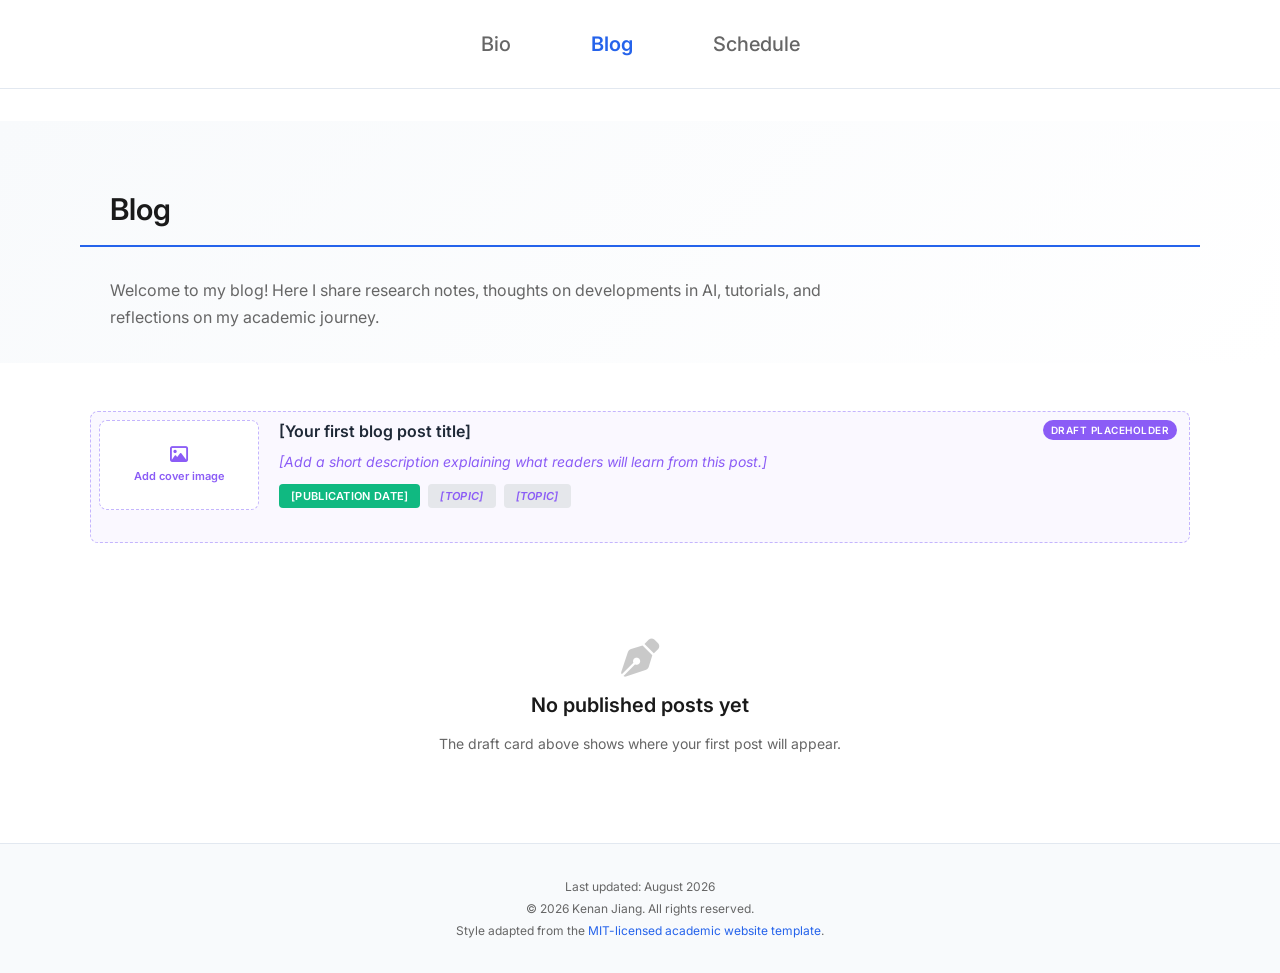
<file: blog.html>
<!DOCTYPE html>
<!--
  Adapted from the MIT-licensed Config-Driven Academic Website Template.
  Original template copyright (c) 2025 Sixun Dong.
-->
<html lang="en">
<head>
    <meta charset="UTF-8">
    <meta name="viewport" content="width=device-width, initial-scale=1.0">
    <meta name="description" content="Research notes, tutorials, and reflections from Kenan Jiang.">
    <meta name="author" content="Kenan Jiang">
    <meta property="og:title" content="Blog - Kenan Jiang">
    <meta property="og:description" content="Research notes, tutorials, and reflections from Kenan Jiang.">
    <meta property="og:type" content="website">
    <title>Blog - Kenan Jiang</title>

    <link rel="preconnect" href="https://fonts.googleapis.com">
    <link rel="preconnect" href="https://fonts.gstatic.com" crossorigin>
    <link href="https://fonts.googleapis.com/css2?family=Inter:wght@300;400;500;600;700&amp;display=swap" rel="stylesheet">
    <link rel="stylesheet" href="https://cdnjs.cloudflare.com/ajax/libs/font-awesome/6.5.2/css/all.min.css">
    <link rel="stylesheet" href="styles.css">
    <link rel="stylesheet" href="blog.css">
    <script src="script.js" defer></script>
</head>
<body>
    <header class="header">
        <nav class="nav" aria-label="Main navigation">
            <div class="nav-container">
                <a href="index.html#bio" class="nav-link">Bio</a>
                <a href="blog.html" class="nav-link active" aria-current="page">Blog</a>
                <a href="schedule.html" class="nav-link">Schedule</a>
            </div>
        </nav>
    </header>

    <main class="main">
        <div class="blog-view">
            <section class="page-header">
                <div class="container">
                    <div class="page-header-content">
                        <h1 class="page-title-left">Blog</h1>
                        <div class="blog-intro">
                            <p>Welcome to my blog! Here I share research notes, thoughts on developments in AI, tutorials, and reflections on my academic journey.</p>
                        </div>
                    </div>
                </div>
            </section>

            <section class="section blog-section" aria-labelledby="posts-title">
                <div class="container">
                    <h2 id="posts-title" class="visually-hidden">Blog posts</h2>

                    <div class="blog-list">
                        <!--
                          BLOG POST PLACEHOLDER
                          Copy the article block below, remove the "draft-placeholder"
                          class, and replace the bracketed text when you have a post.
                        -->
                        <article class="blog-item draft-placeholder">
                            <div class="blog-image-placeholder" aria-hidden="true">
                                <i class="fa-regular fa-image"></i>
                                <span>Add cover image</span>
                            </div>
                            <div class="blog-content">
                                <div class="blog-type-badge">Draft placeholder</div>
                                <h3 class="blog-title">[Your first blog post title]</h3>
                                <p class="blog-description">[Add a short description explaining what readers will learn from this post.]</p>
                                <div class="blog-meta">
                                    <time datetime="2026-08-19">[Publication date]</time>
                                    <span class="blog-tag">[Topic]</span>
                                    <span class="blog-tag">[Topic]</span>
                                </div>
                            </div>
                        </article>
                    </div>

                    <div class="no-posts-message">
                        <i class="fas fa-pen-nib" aria-hidden="true"></i>
                        <h3>No published posts yet</h3>
                        <p>The draft card above shows where your first post will appear.</p>
                    </div>
                </div>
            </section>
        </div>
    </main>

    <footer class="footer blog-footer-site">
        <div class="container">
            <div class="footer-content">
                <p>Last updated: <span id="last-updated">August 2026</span></p>
                <p>&copy; <span id="current-year">2026</span> Kenan Jiang. All rights reserved.</p>
                <p class="template-credit">Style adapted from the <a href="https://github.com/Ironieser/ironieser.github.io" target="_blank" rel="noreferrer">MIT-licensed academic website template</a>.</p>
            </div>
        </div>
    </footer>
</body>
</html>
</file>
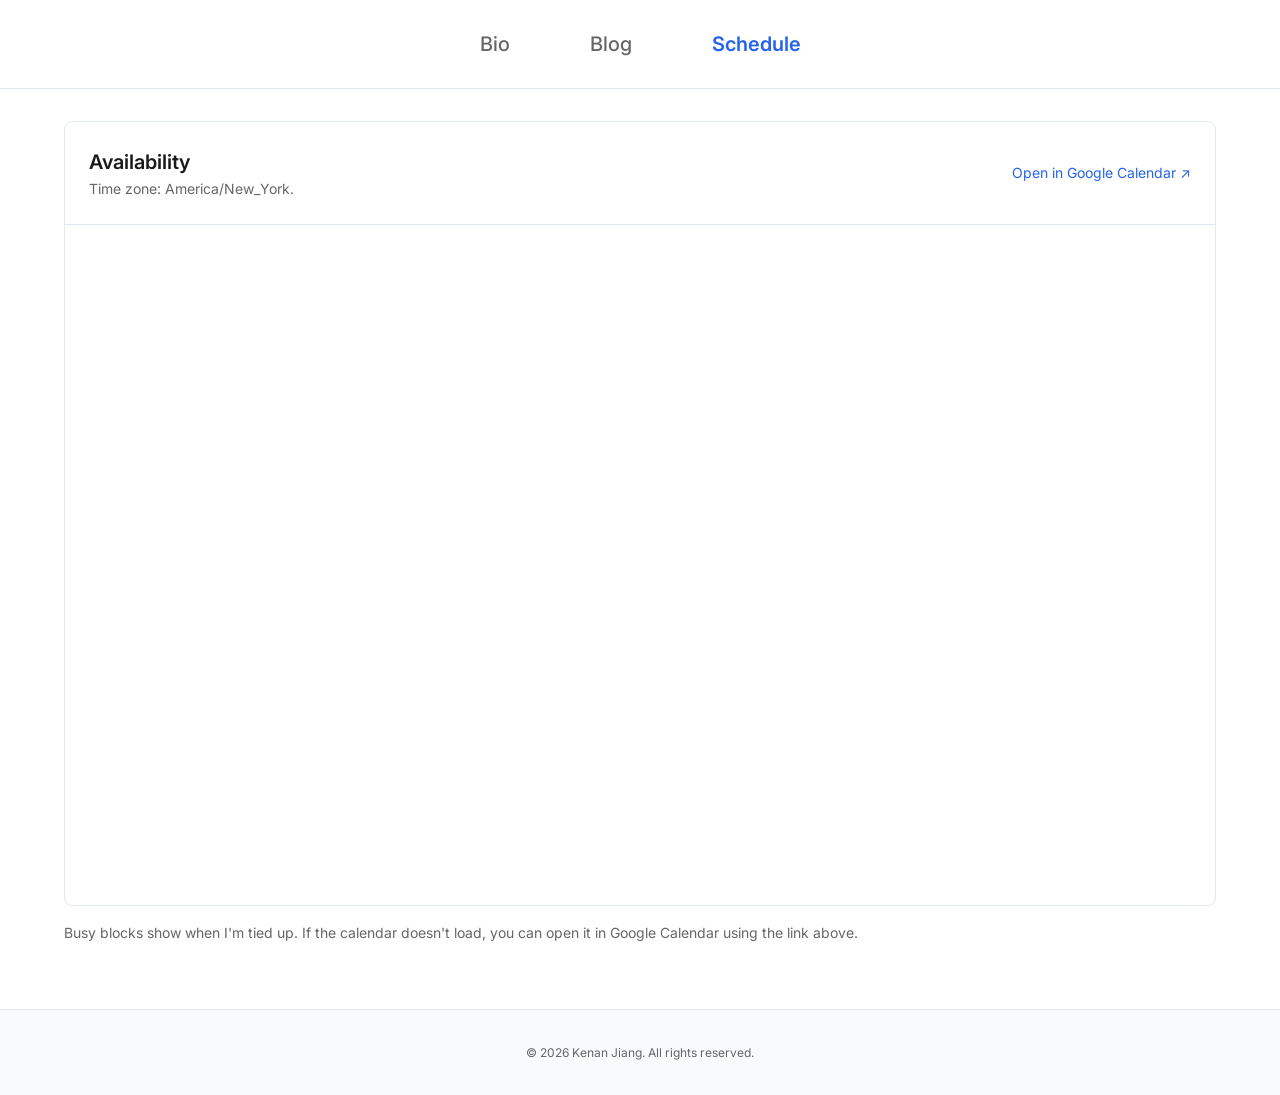
<file: schedule.html>
<!DOCTYPE html>
<html lang="en">
<head>
    <meta charset="UTF-8">
    <meta name="viewport" content="width=device-width, initial-scale=1.0">
    <meta name="description" content="Check Kenan Jiang's availability and get in touch to arrange a meeting.">
    <meta name="author" content="Kenan Jiang">
    <meta property="og:title" content="Schedule - Kenan Jiang">
    <meta property="og:description" content="Availability and meeting coordination.">
    <meta property="og:type" content="website">
    <title>Schedule - Kenan Jiang</title>

    <link rel="preconnect" href="https://fonts.googleapis.com">
    <link rel="preconnect" href="https://fonts.gstatic.com" crossorigin>
    <link href="https://fonts.googleapis.com/css2?family=Inter:wght@300;400;500;600;700&amp;display=swap" rel="stylesheet">
    <link rel="stylesheet" href="styles.css">
    <link rel="stylesheet" href="schedule.css">
    <script src="script.js" defer></script>
    <script src="schedule-config.js" defer></script>
    <script src="schedule.js" defer></script>
</head>
<body>
    <header class="header">
        <nav class="nav" aria-label="Main navigation">
            <div class="nav-container">
                <a href="index.html#bio" class="nav-link">Bio</a>
                <a href="blog.html" class="nav-link">Blog</a>
                <a href="schedule.html" class="nav-link active" aria-current="page">Schedule</a>
            </div>
        </nav>
    </header>

    <main class="main schedule-main" aria-label="Schedule">
        <div class="container">
            <section class="schedule-panel" aria-labelledby="availability-title">
                <div class="schedule-toolbar">
                    <div>
                        <h2 id="availability-title">Availability</h2>
                        <p id="calendar-timezone" hidden></p>
                    </div>
                    <a id="calendar-link" class="link" target="_blank" rel="noopener noreferrer" hidden>Open in Google Calendar <span aria-hidden="true">↗</span></a>
                </div>
                <div id="calendar-placeholder" class="schedule-placeholder">
                    <h3>Availability calendar coming soon</h3>
                    <p>For now, please email me to find a time to meet.</p>
                </div>
                <div id="calendar-container" class="calendar-container" hidden>
                    <iframe id="availability-calendar" title="Kenan Jiang's Google Calendar availability" loading="lazy" referrerpolicy="strict-origin-when-cross-origin"></iframe>
                </div>
                <noscript><p class="schedule-note">Please enable JavaScript to view the calendar, or email me to check availability.</p></noscript>
            </section>
            <p id="calendar-note" class="schedule-note" hidden>Busy blocks show when I'm tied up. If the calendar doesn't load, you can open it in Google Calendar using the link above.</p>
        </div>
    </main>

    <footer class="footer">
        <div class="container">
            <div class="footer-content">
                <p>&copy; <span id="current-year">2026</span> Kenan Jiang. All rights reserved.</p>
            </div>
        </div>
    </footer>
</body>
</html>
</file>
<file: styles.css>
/* Adapted from the MIT-licensed academic website template by Sixun Dong. */
* {
    margin: 0;
    padding: 0;
    box-sizing: border-box;
}

html {
    overflow-x: hidden;
    scroll-behavior: smooth;
    scroll-padding-top: 82px;
}

:root {
    --color-primary: #1a1a1a;
    --color-secondary: #666666;
    --color-accent: #2563eb;
    --color-background: #ffffff;
    --color-surface: #f8fafc;
    --color-border: #e2e8f0;
    --color-placeholder: #8b5cf6;
    --font-family: "Inter", -apple-system, BlinkMacSystemFont, "Segoe UI", Roboto, sans-serif;
    --font-size-xl: 2.25rem;
    --font-size-lg: 1.875rem;
    --font-size-md: 1.25rem;
    --font-size-base: 1rem;
    --font-size-sm: 0.875rem;
    --font-size-xs: 0.75rem;
    --spacing-xs: 0.5rem;
    --spacing-sm: 0.75rem;
    --spacing-md: 1rem;
    --spacing-lg: 1.5rem;
    --spacing-xl: 2rem;
    --spacing-2xl: 3rem;
    --spacing-3xl: 4rem;
    --container-width: 1200px;
    --content-width: 1100px;
    --border-radius: 8px;
    --shadow: 0 1px 3px rgba(0, 0, 0, 0.1);
    --shadow-lg: 0 10px 25px rgba(0, 0, 0, 0.1);
    --transition: all 0.2s ease;
}

body {
    font-family: var(--font-family);
    font-size: var(--font-size-base);
    line-height: 1.6;
    color: var(--color-primary);
    background: var(--color-background);
    overflow-x: hidden;
    -webkit-font-smoothing: antialiased;
}

.container {
    width: 100%;
    max-width: var(--container-width);
    margin: 0 auto;
    padding: 0 var(--spacing-lg);
}

.header {
    position: sticky;
    z-index: 100;
    top: 0;
    border-bottom: 1px solid var(--color-border);
    background: rgba(255, 255, 255, 0.96);
    backdrop-filter: blur(10px);
}

.nav {
    padding: var(--spacing-md) 0;
}

.nav-container {
    display: flex;
    max-width: var(--container-width);
    margin: 0 auto;
    padding: 0 var(--spacing-lg);
    justify-content: center;
    gap: var(--spacing-2xl);
}

.nav-link {
    padding: var(--spacing-sm) var(--spacing-md);
    border-radius: var(--border-radius);
    color: var(--color-secondary);
    font-size: var(--font-size-md);
    font-weight: 500;
    text-decoration: none;
    transition: var(--transition);
}

.nav-link:hover {
    color: var(--color-accent);
    background: var(--color-surface);
}

.nav-link.active {
    color: var(--color-accent);
    font-weight: 600;
}

.main {
    padding-top: var(--spacing-xl);
}

.hero {
    padding: var(--spacing-2xl) 0 0;
}

.hero-content {
    display: grid;
    max-width: 1000px;
    margin: 0 auto;
    grid-template-columns: 280px 1fr;
    align-items: center;
    gap: 40px;
}

.hero-photo {
    text-align: center;
}

.profile-image {
    width: 260px;
    height: 260px;
    border: 4px solid var(--color-border);
    border-radius: 16px;
    object-fit: cover;
    object-position: center 36%;
    box-shadow: var(--shadow-lg);
    transition: var(--transition);
}

.profile-image:hover {
    box-shadow: 0 20px 40px rgba(0, 0, 0, 0.15);
    transform: scale(1.02);
}

.hero-title {
    margin-bottom: 8px;
    color: var(--color-primary);
    font-size: 2.25rem;
    font-weight: 700;
    line-height: 1.2;
}

.hero-affiliation {
    margin-bottom: 20px;
    color: var(--color-secondary);
    font-size: var(--font-size-base);
    font-weight: 600;
}

.hero-description {
    margin-bottom: 24px;
    font-size: var(--font-size-base);
    line-height: 1.6;
}

.hero-description p {
    margin-bottom: 8px;
}

.hero-description p:last-child {
    margin-bottom: 0;
}

.link {
    color: var(--color-accent);
    text-decoration: none;
}

.link:hover {
    text-decoration: underline;
}

.research-keywords {
    color: var(--color-accent);
    font-weight: 600;
}

.hero-links {
    display: flex;
    margin-top: 20px;
    flex-wrap: wrap;
    gap: 10px;
}

.hero-link {
    display: inline-flex;
    min-width: 80px;
    padding: 8px 12px;
    border: 1px solid var(--color-border);
    border-radius: 8px;
    align-items: center;
    justify-content: center;
    background: var(--color-surface);
    color: var(--color-primary);
    font-size: 13px;
    font-weight: 500;
    text-decoration: none;
    transition: var(--transition);
}

.hero-link:hover {
    border-color: var(--color-accent);
    background: rgba(37, 99, 235, 0.05);
    box-shadow: 0 4px 12px rgba(37, 99, 235, 0.15);
    color: var(--color-accent);
    transform: translateY(-2px);
}

.hero-link i {
    width: 16px;
    margin-right: 6px;
    text-align: center;
}

.hero-link .fa-envelope { color: #dc3545; }
.hero-link .fa-graduation-cap { color: #4285f4; }
.hero-link .fa-github { color: #333; }
.hero-link .fa-x-twitter { color: #000; }
.hero-link .fa-linkedin { color: #0077b5; }

.section,
.section-alt {
    padding: var(--spacing-2xl) 0;
}

.section-alt {
    margin-top: var(--spacing-xl);
    background: var(--color-background);
}

.section-title {
    position: relative;
    max-width: var(--content-width);
    margin: 0 auto var(--spacing-xl);
    color: #1f2937;
    font-size: var(--font-size-md);
    font-weight: 600;
}

.section-title::after {
    position: absolute;
    right: 0;
    bottom: -9px;
    left: 0;
    height: 2px;
    background: rgba(55, 65, 81, 0.3);
    content: "";
}

.news-container {
    max-width: var(--content-width);
    margin: 0 auto;
}

.news-list {
    border-left: 0;
    padding-left: 0;
}

.news-item {
    display: grid;
    padding: 12px 0;
    grid-template-columns: 100px 1fr;
    gap: var(--spacing-md);
    line-height: 1.6;
}

.news-date {
    color: #6366f1;
    font-size: var(--font-size-sm);
    font-weight: 600;
}

.news-content {
    display: inline;
}

.publications-list,
.experience-list,
.education-list,
.service-content {
    max-width: var(--content-width);
    margin: 0 auto;
}

.publication-item {
    display: flex;
    margin-bottom: 40px;
    padding-bottom: 32px;
    border-bottom: 1px solid rgba(55, 65, 81, 0.2);
    align-items: flex-start;
    gap: 20px;
}

.publication-item:last-child {
    margin-bottom: 0;
    border-bottom: 0;
}

.publication-image {
    width: 160px;
    height: 90px;
    flex-shrink: 0;
    border: 1px solid var(--color-border);
    border-radius: var(--border-radius);
    object-fit: contain;
    background: var(--color-surface);
}

.asset-placeholder {
    display: flex;
    border: 1px dashed #c4b5fd;
    align-items: center;
    justify-content: center;
    flex-direction: column;
    gap: 4px;
    background: #faf8ff;
    color: var(--color-placeholder);
    font-size: 11px;
    font-weight: 600;
    letter-spacing: 0.02em;
}

.asset-placeholder i {
    font-size: 18px;
}

.publication-content {
    flex: 1;
    min-width: 0;
}

.publication-title {
    margin: 0 0 6px;
    font-size: 16px;
    font-weight: 500;
    line-height: 1.4;
}

.publication-venue {
    display: inline-block;
    min-width: 100px;
    margin-right: 8px;
    padding: 4px 12px;
    border-radius: 4px;
    background: #3b82f6;
    color: #fff;
    font-size: 13px;
    font-weight: 600;
    text-align: center;
}

.publication-authors {
    margin: 0 0 8px;
    color: #6b7280;
    font-size: 14px;
    font-weight: 400;
    line-height: 1.4;
}

.author-highlight {
    position: relative;
    color: #111827;
    font-size: 14.5px;
    font-weight: 600;
}

.author-highlight::after {
    position: absolute;
    right: 0;
    bottom: 1px;
    left: 0;
    height: 1px;
    border-radius: 0.5px;
    background: #3b82f6;
    content: "";
    opacity: 0.4;
}

.publication-description {
    margin: 0 0 7px;
    color: var(--color-secondary);
    font-size: 13px;
    line-height: 1.45;
}

.publication-links {
    margin: 0;
    font-size: 14px;
}

.publication-links a {
    color: var(--color-accent);
    text-decoration: none;
}

.publication-links a:hover {
    text-decoration: underline;
}

.publication-links i {
    width: 14px;
    margin-right: 4px;
    color: var(--color-secondary);
    text-align: center;
}

.publication-links .ai-arxiv { color: #b91c1c; }
.section-footer {
    margin-top: var(--spacing-2xl);
    text-align: center;
}

.btn {
    display: inline-block;
    padding: var(--spacing-sm) var(--spacing-md);
    border: 1px solid transparent;
    border-radius: var(--border-radius);
    font-size: var(--font-size-sm);
    font-weight: 500;
    text-decoration: none;
    transition: var(--transition);
}

.btn-more {
    border-color: var(--color-border);
    background: var(--color-surface);
    color: var(--color-primary);
}

.btn-more:hover {
    border-color: var(--color-accent);
    color: var(--color-accent);
    transform: translateY(-1px);
}

.experience-item {
    display: flex;
    margin-bottom: var(--spacing-xl);
    align-items: flex-start;
    gap: var(--spacing-lg);
}

.experience-item:last-child {
    margin-bottom: 0;
}

.experience-logo-frame {
    display: flex;
    width: 160px;
    height: 90px;
    flex-shrink: 0;
    align-items: center;
    justify-content: center;
    border-radius: var(--border-radius);
}

.experience-logo {
    width: auto;
    height: auto;
    max-width: 100%;
    max-height: 100%;
}

.experience-content {
    flex: 1;
}

.experience-position,
.education-degree {
    margin: 0 0 var(--spacing-xs);
    color: var(--color-primary);
    font-size: var(--font-size-base);
    font-weight: 600;
    line-height: 1.4;
}

.experience-company,
.education-institution {
    margin: 0 0 var(--spacing-xs);
    color: #1f2937;
    font-size: var(--font-size-sm);
    font-weight: 500;
    line-height: 1.4;
}

.experience-period,
.experience-description,
.education-details {
    margin: 0 0 var(--spacing-xs);
    color: var(--color-secondary);
    font-size: var(--font-size-sm);
    line-height: 1.4;
}

.experience-period {
    font-style: italic;
}

.service-summary {
    text-align: left;
}

.service-title {
    margin-bottom: var(--spacing-lg);
    color: var(--color-primary);
    font-size: var(--font-size-lg);
    font-weight: 600;
}

.service-description {
    margin-bottom: var(--spacing-md);
    color: var(--color-secondary);
    font-size: var(--font-size-base);
    line-height: 1.6;
}

.education-item {
    display: flex;
    margin-bottom: var(--spacing-xl);
    align-items: flex-start;
    gap: var(--spacing-lg);
}

.education-item:last-child {
    margin-bottom: 0;
}

.education-period {
    width: 160px;
    flex-shrink: 0;
    color: var(--color-secondary);
    font-size: var(--font-size-sm);
    font-weight: 500;
}

.education-content {
    display: flex;
    min-width: 0;
    flex: 1;
    align-items: flex-start;
    gap: var(--spacing-lg);
}

.education-logo {
    width: auto;
    height: auto;
    max-width: 110px;
    max-height: 110px;
    flex-shrink: 0;
    border-radius: var(--border-radius);
}

.education-info {
    min-width: 0;
    flex: 1;
}

.placeholder-panel {
    padding: var(--spacing-lg);
    border: 1px dashed #c4b5fd;
    border-radius: var(--border-radius);
    background: #faf8ff;
}

.footer {
    margin-top: var(--spacing-3xl);
    padding: var(--spacing-xl) 0;
    border-top: 1px solid var(--color-border);
    background: var(--color-surface);
}

.visitor-map-section {
    display: flex;
    margin-bottom: var(--spacing-md);
    justify-content: center;
}

.visitor-map {
    display: flex;
    width: 130px;
    height: 130px;
    overflow: hidden;
    align-items: center;
    justify-content: center;
}

.visitor-map img,
.visitor-map iframe,
.visitor-map canvas {
    max-width: 100% !important;
    max-height: 100% !important;
}

.footer-content {
    color: var(--color-secondary);
    font-size: var(--font-size-xs);
    line-height: 1.8;
    text-align: center;
}

.template-credit a {
    color: var(--color-accent);
    text-decoration: none;
}

.template-credit a:hover {
    text-decoration: underline;
}

:focus-visible {
    outline: 3px solid rgba(37, 99, 235, 0.35);
    outline-offset: 3px;
}

@media (max-width: 1024px) {
    .hero-content {
        grid-template-columns: 260px 1fr;
        gap: 32px;
    }

    .profile-image {
        width: 240px;
        height: 240px;
    }

    .hero-link {
        min-width: 70px;
        padding: 6px 10px;
        font-size: 12px;
    }
}

@media (max-width: 768px) {
    .container,
    .nav-container {
        padding-right: var(--spacing-md);
        padding-left: var(--spacing-md);
    }

    .nav-container {
        gap: var(--spacing-lg);
    }

    .nav-link {
        padding: var(--spacing-xs) var(--spacing-sm);
        font-size: var(--font-size-base);
    }

    .hero-content {
        grid-template-columns: 1fr;
        gap: var(--spacing-xl);
        text-align: center;
    }

    .hero-info {
        text-align: left;
    }

    .hero-links {
        justify-content: center;
    }

    .profile-image {
        width: 200px;
        height: 200px;
    }

    .news-list {
        width: 100%;
    }

    .section,
    .section-alt {
        padding: var(--spacing-2xl) 0;
    }

    .section-alt {
        margin-top: 24px;
        padding-top: 16px;
    }

    .section-title {
        margin-bottom: var(--spacing-xl);
        font-size: var(--font-size-md);
    }

    .publication-item {
        margin-bottom: 32px;
        padding-bottom: 24px;
        gap: 15px;
    }

    .publication-image {
        width: 120px;
        height: 68px;
    }

    .experience-item {
        gap: var(--spacing-md);
    }

    .experience-logo-frame {
        width: 80px;
        height: 60px;
    }

    .education-item {
        flex-direction: column;
        gap: var(--spacing-sm);
    }

    .education-period {
        width: auto;
    }
}

@media (max-width: 520px) {
    .nav-container {
        flex-wrap: wrap;
        gap: 2px 10px;
    }

    .nav-link {
        padding: 5px 8px;
        font-size: 14px;
    }

    .hero-title {
        font-size: 1.875rem;
    }

    .profile-image {
        width: 180px;
        height: 180px;
    }

    .publication-item {
        gap: 12px;
    }

    .publication-image {
        width: 100px;
        height: 64px;
    }

    .publication-venue {
        min-width: 75px;
        padding: 2px 6px;
        font-size: 12px;
    }

    .publication-description {
        display: none;
    }

    .experience-item {
        align-items: flex-start;
    }

    .education-content {
        gap: var(--spacing-md);
    }

    .education-logo {
        width: auto;
        height: auto;
        max-width: 80px;
        max-height: 80px;
    }

}

@media (prefers-reduced-motion: reduce) {
    html { scroll-behavior: auto; }
    *, *::before, *::after { transition-duration: 0.01ms !important; }
}
</file>
<file: blog.css>
/* Standalone blog page, matching the reference site's publications-like list. */
.page-header {
    padding: var(--spacing-3xl) 0 var(--spacing-xl);
    background: linear-gradient(135deg, var(--color-surface), var(--color-background));
}

.page-header-content {
    max-width: var(--content-width);
    margin: 0 auto;
}

.page-title-left {
    position: relative;
    margin: 0 20px var(--spacing-xl);
    padding-bottom: var(--spacing-sm);
    color: var(--color-primary);
    font-size: var(--font-size-lg);
    font-weight: 600;
}

.page-title-left::after {
    position: absolute;
    right: -30px;
    bottom: -2px;
    left: -30px;
    height: 2px;
    background: var(--color-accent);
    content: "";
}

.blog-intro {
    max-width: 760px;
    margin-left: 20px;
    color: var(--color-secondary);
    font-size: var(--font-size-base);
    line-height: 1.7;
}

.blog-section {
    min-height: 410px;
    padding-top: var(--spacing-2xl);
}

.visually-hidden {
    position: absolute;
    width: 1px;
    height: 1px;
    padding: 0;
    overflow: hidden;
    clip: rect(0, 0, 0, 0);
    white-space: nowrap;
    border: 0;
}

.blog-list {
    max-width: var(--content-width);
    margin: 0 auto;
    padding: 0;
}

.blog-item {
    position: relative;
    display: flex;
    margin-bottom: 32px;
    padding: 8px 8px 32px;
    border-bottom: 1px solid rgba(55, 65, 81, 0.2);
    border-radius: var(--border-radius);
    align-items: flex-start;
    gap: 20px;
    transition: var(--transition);
}

.blog-item:hover {
    background: rgba(248, 250, 252, 0.8);
    box-shadow: 0 8px 25px rgba(0, 0, 0, 0.08);
    transform: translateY(-2px);
}

.draft-placeholder {
    border: 1px dashed #c4b5fd;
    background: #faf8ff;
}

.draft-placeholder:hover {
    background: #faf8ff;
}

.blog-image-placeholder {
    display: flex;
    width: 160px;
    height: 90px;
    flex-shrink: 0;
    border: 1px dashed #c4b5fd;
    border-radius: var(--border-radius);
    align-items: center;
    justify-content: center;
    flex-direction: column;
    gap: 4px;
    background: white;
    color: var(--color-placeholder);
    font-size: 11px;
    font-weight: 600;
}

.blog-image-placeholder i {
    font-size: 18px;
}

.blog-content {
    min-width: 0;
    flex: 1;
}

.blog-type-badge {
    position: absolute;
    z-index: 1;
    top: 8px;
    right: 12px;
    padding: 2px 8px;
    border-radius: 10px;
    background: var(--color-placeholder);
    color: white;
    font-size: 10px;
    font-weight: 600;
    letter-spacing: 0.5px;
    text-transform: uppercase;
}

.blog-title {
    margin: 0 8rem 8px 0;
    color: #1f2937;
    font-size: 16px;
    font-weight: 600;
    line-height: 1.4;
}

.blog-description {
    margin: 0 0 12px;
    color: var(--color-placeholder);
    font-size: 14px;
    font-style: italic;
    font-weight: 400;
    line-height: 1.5;
}

.blog-meta {
    display: flex;
    align-items: center;
    flex-wrap: wrap;
    gap: 8px;
}

.blog-meta time {
    display: inline-flex;
    min-width: 100px;
    height: 24px;
    padding: 4px 12px;
    border-radius: 4px;
    align-items: center;
    justify-content: center;
    background: #10b981;
    color: white;
    font-size: 11px;
    font-weight: 600;
    letter-spacing: 0.3px;
    line-height: 16px;
    text-transform: uppercase;
}

.blog-tag {
    display: inline-flex;
    height: 24px;
    padding: 4px 12px;
    border-radius: 4px;
    align-items: center;
    background: #e5e7eb;
    color: var(--color-placeholder);
    font-size: 11px;
    font-style: italic;
    font-weight: 600;
    letter-spacing: 0.3px;
    line-height: 16px;
    text-transform: uppercase;
}

.no-posts-message {
    display: flex;
    min-height: 220px;
    align-items: center;
    justify-content: center;
    flex-direction: column;
    gap: var(--spacing-sm);
    color: var(--color-secondary);
    text-align: center;
}

.no-posts-message i {
    margin-top: var(--spacing-lg);
    font-size: 2.4rem;
    opacity: 0.35;
}

.no-posts-message h3 {
    margin: 0;
    color: var(--color-primary);
    font-size: var(--font-size-md);
    font-weight: 600;
}

.no-posts-message p {
    margin: 0;
    font-size: var(--font-size-sm);
}

.blog-footer-site {
    margin-top: 0;
}

@media (max-width: 768px) {
    .page-header {
        padding: var(--spacing-2xl) 0 var(--spacing-lg);
    }

    .page-title-left,
    .blog-intro {
        margin-left: 0;
    }

    .page-title-left::after {
        right: -10px;
        left: -10px;
    }

    .blog-item {
        gap: 15px;
    }

    .blog-image-placeholder {
        width: 120px;
        height: 68px;
    }
}

@media (max-width: 520px) {
    .blog-item {
        padding-bottom: 24px;
        gap: 12px;
    }

    .blog-image-placeholder {
        width: 100px;
        height: 64px;
    }

    .blog-type-badge {
        position: static;
        display: inline-block;
        margin-bottom: 6px;
    }

    .blog-title {
        margin-right: 0;
        font-size: var(--font-size-base);
    }

    .blog-meta time,
    .blog-tag {
        min-width: 0;
        padding: 3px 7px;
        font-size: 9px;
    }
}
</file>
<file: schedule.css>
.schedule-main {
    min-height: calc(100vh - 230px);
}

.schedule-panel {
    overflow: hidden;
    border: 1px solid var(--color-border);
    border-radius: var(--border-radius);
    background: var(--color-background);
}

.schedule-toolbar {
    display: flex;
    padding: var(--spacing-lg);
    align-items: center;
    justify-content: space-between;
    flex-wrap: wrap;
    gap: var(--spacing-md);
    border-bottom: 1px solid var(--color-border);
}

.schedule-toolbar h2 {
    font-size: var(--font-size-md);
    font-weight: 600;
}

.schedule-toolbar p,
.schedule-toolbar a,
.schedule-note {
    color: var(--color-secondary);
    font-size: var(--font-size-sm);
}

.schedule-toolbar a {
    color: var(--color-accent);
}

.schedule-placeholder {
    padding: var(--spacing-3xl) var(--spacing-lg);
    background: var(--color-surface);
    text-align: center;
}

.schedule-placeholder h3 {
    margin-bottom: var(--spacing-xs);
    font-size: var(--font-size-base);
    font-weight: 600;
}

.schedule-placeholder p {
    color: var(--color-secondary);
}

.calendar-container {
    overflow-x: auto;
    -webkit-overflow-scrolling: touch;
}

.calendar-container iframe {
    display: block;
    width: 100%;
    min-width: 500px;
    height: 680px;
    border: 0;
}

.schedule-note {
    margin-top: var(--spacing-md);
}

noscript .schedule-note {
    padding: var(--spacing-md);
}

@media (max-width: 600px) {
    .schedule-toolbar {
        padding: var(--spacing-md);
    }

    .calendar-container iframe {
        height: 600px;
    }
}
</file>
